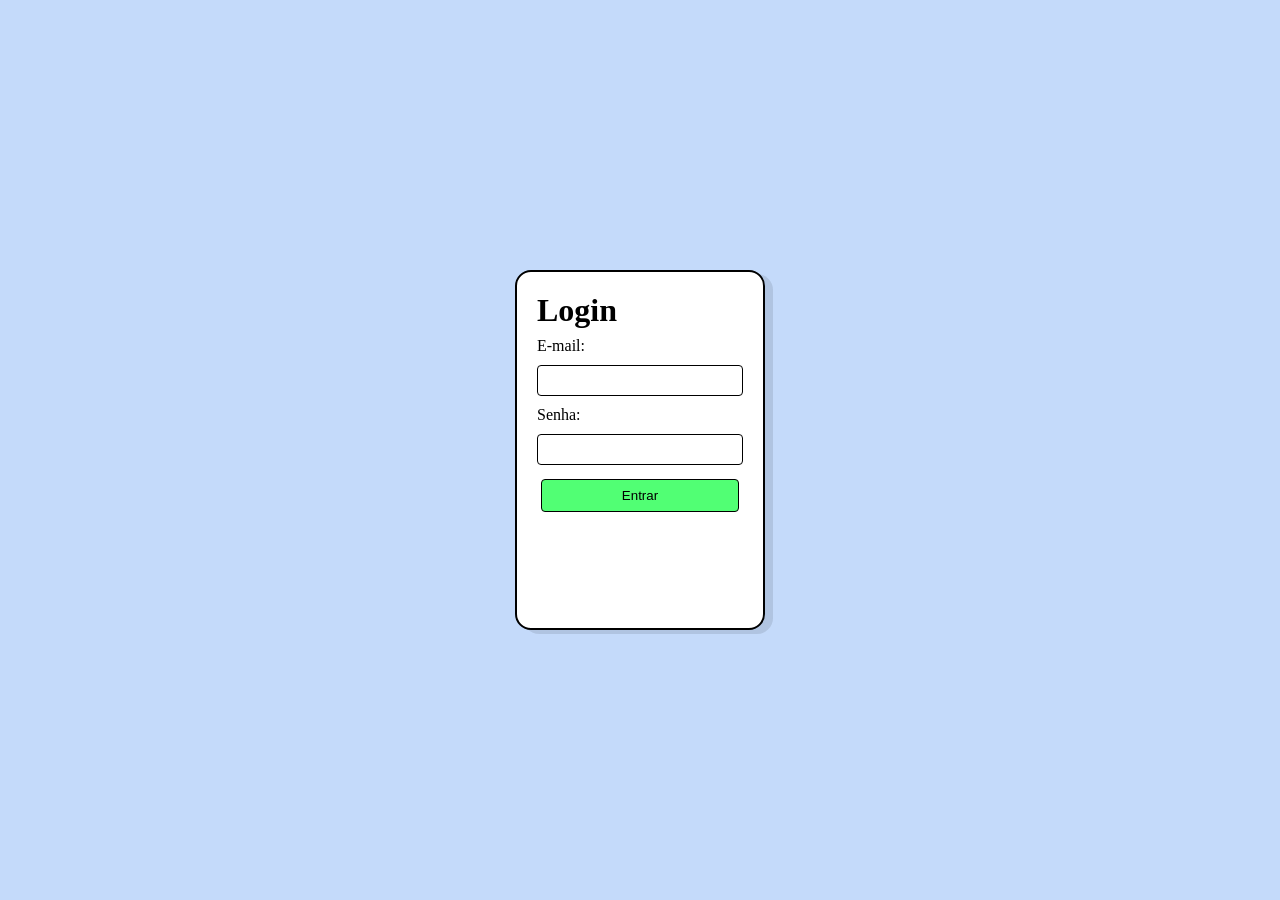
<file: Index.html>
<!DOCTYPE html>
<html lang="en">
<head>
    <meta charset="UTF-8">
    <meta name="viewport" content="width=device-width, initial-scale=1.0">
    <title>Login-simples</title>
    <link rel="stylesheet" href="Style.css">
</head>
<body>
    <div id="Back_login">
        <div id="Login">
            <h1>Login</h1>
            <form id="form">
                <label for="email">E-mail:</label>
                    <input type="text" name="E-mail" id="email" placeholder>
                <label for="senha">Senha:</label>
                    <input type="password" name="Senha" id="senha" placeholder>
                <button type="submit">Entrar</button>
            </form>
        </div>
    </div>
    <script src="Script.js"></script>
</body>
</html>
</file>
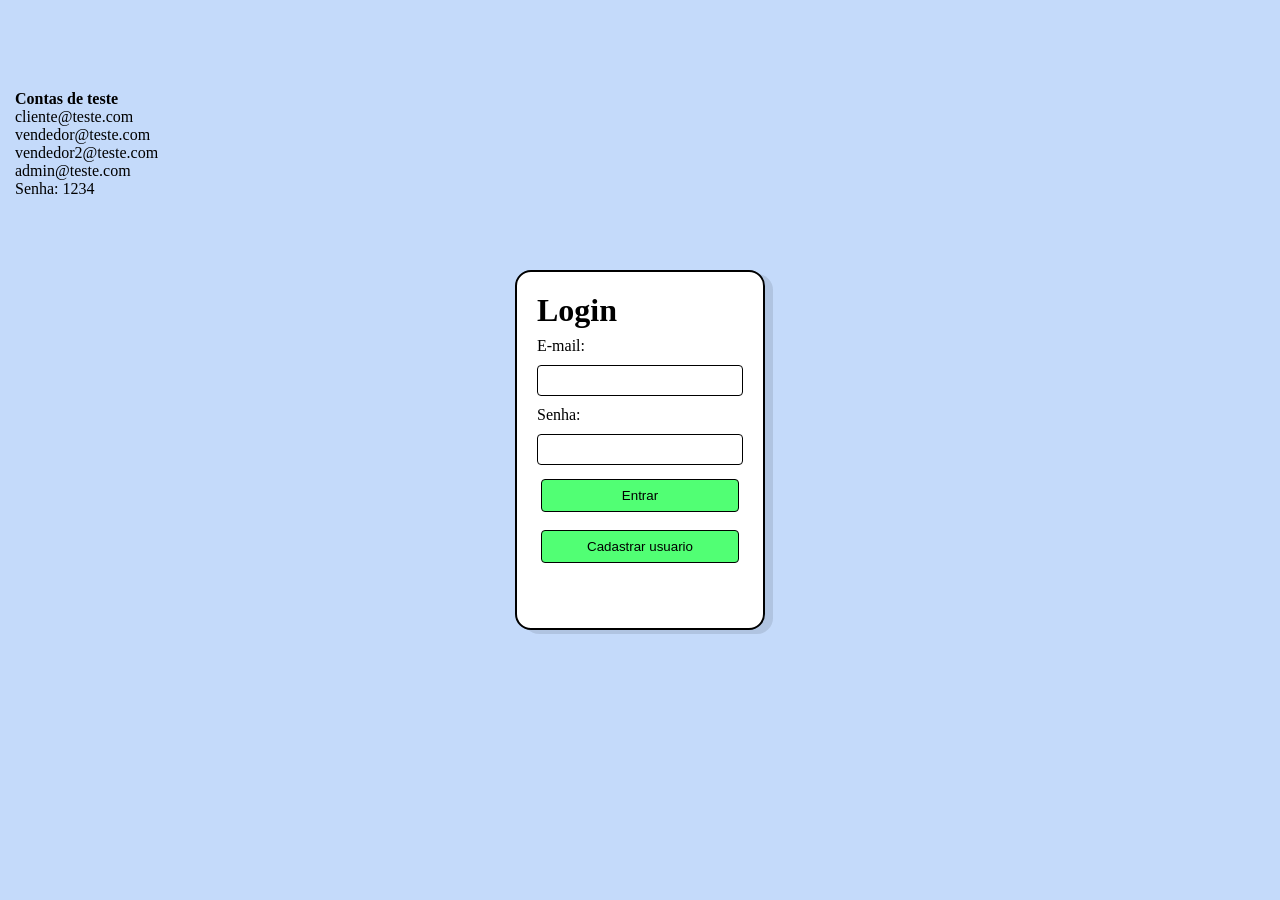
<file: index.html>
<!DOCTYPE html>
<html lang="pt-br">
<head>
    <meta charset="UTF-8">
    <meta name="viewport" content="width=device-width, initial-scale=1.0">
    <title>Central de Ar LTDA</title>
    <link rel="stylesheet" href="login.css">
</head>
<body>
    <!-- CONTAS DE TESTE (temporário) -->
    <div id="trapaca">
        <strong>Contas de teste</strong><br>
        cliente@teste.com<br>
        vendedor@teste.com<br>
        vendedor2@teste.com<br>
        admin@teste.com<br>
        Senha: 1234
    </div>
    <div id="Back_login">
        <div id="Login">
            <h1>Login</h1>
            <form id="form">
                <label for="email">E-mail:</label>
                    <input type="email" name="E-mail" id="email" placeholder>
                <label for="senha">Senha:</label>
                    <input type="password" name="Senha" id="senha" placeholder>
                <button type="submit" id="entrar">Entrar</button>
                <button type="button" id="cadastrar">Cadastrar usuario</button>
            </form>
        </div>
    </div>
    <script src="dados.js"></script>
    <script src="sessao.js"></script>
    <script src="Script.js"></script>
</body>
</html>
</file>
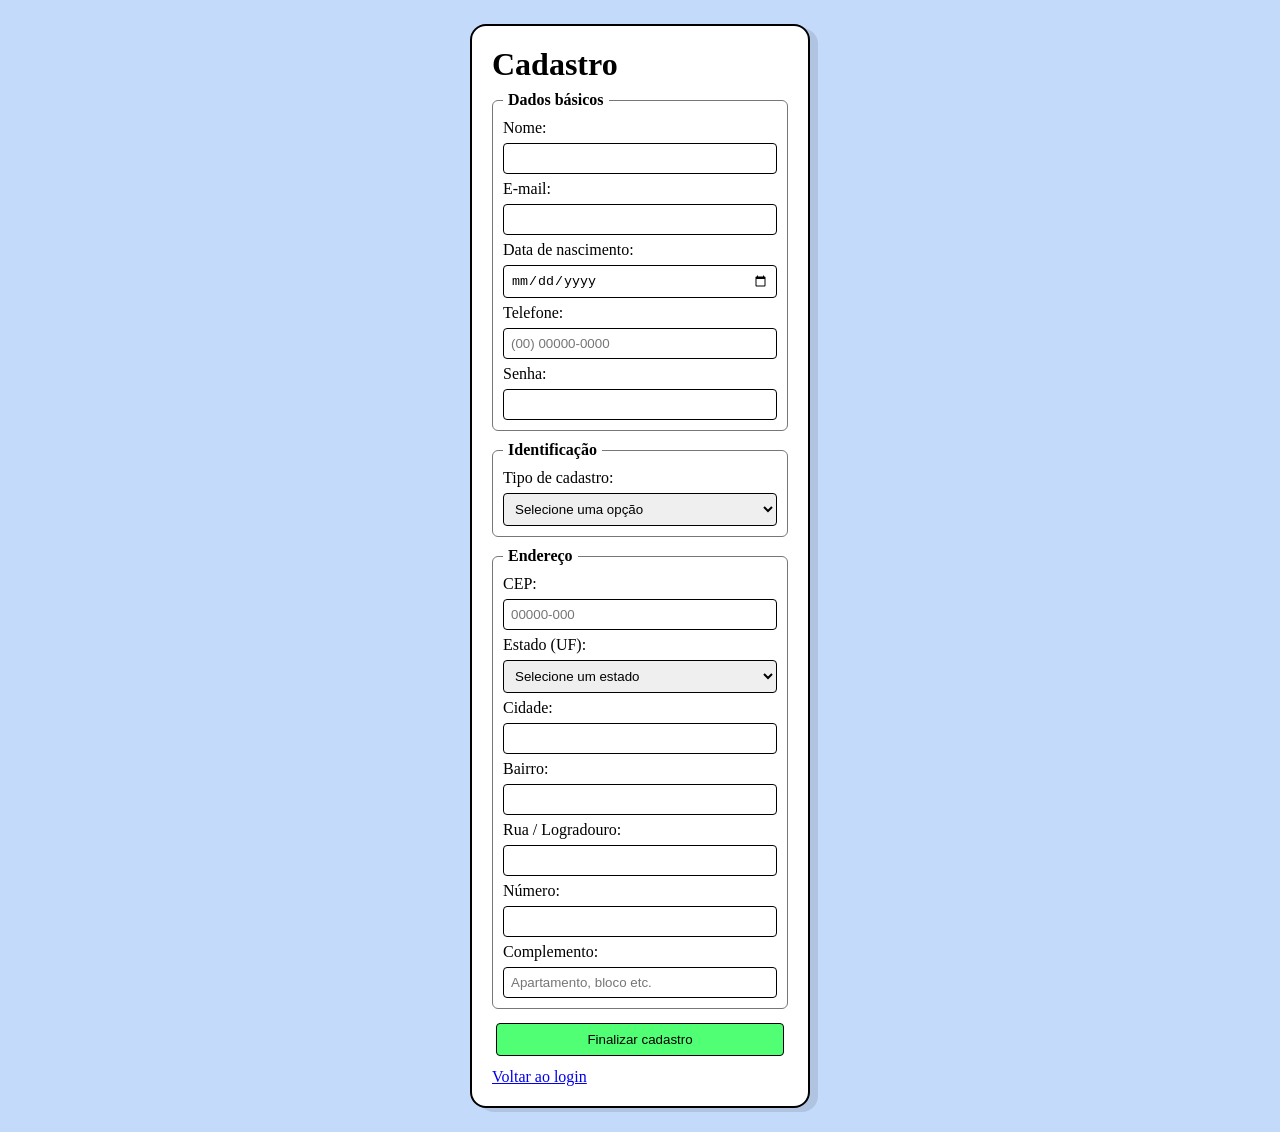
<file: cadastrar.html>
<!DOCTYPE html>
<html lang="pt-br">
<head>
    <meta charset="UTF-8">
    <meta name="viewport" content="width=device-width, initial-scale=1.0">
    <title>Central de Ar LTDA</title>
    <link rel="stylesheet" href="login.css">
</head>
<body>
    <div id="Back_cadastro">
        <div id="Cadastro">
            <h1>Cadastro</h1>
            <form id="cadastroForm">

                <!-- DADOS BÁSICOS -->

                <fieldset>
                    <legend>Dados básicos</legend>

                    <label for="nome">Nome:</label>
                    <input type="text" id="nome" required>

                    <label for="email">E-mail:</label>
                    <input type="email" id="email" required>

                    <label for="dataNascimento">Data de nascimento:</label>
                    <input type="date" id="dataNascimento" name="dataNascimento" required>

                    <label for="telefone">Telefone:</label>
                    <input type="tel" id="telefone" name="telefone" placeholder="(00) 00000-0000" maxlength="15" required>

                    <label for="senha">Senha:</label>
                    <input type="password" id="senha" required>
                </fieldset>

                <fieldset>
                    <legend>Identificação</legend>

                    <label for="opcoes">Tipo de cadastro:</label>
                    <select id="opcoes" required>
                        <option value="" selected disabled>Selecione uma opção</option>
                        <option value="cliente">Cliente</option>
                        <option value="vendedor">Vendedor</option>
                    </select>

                    <div id="dadosAdicionais" hidden>
                        <div id="campoCPF" hidden>
                            <label for="cpf">CPF:</label>
                            <input type="text" id="cpf" placeholder="000.000.000-00" maxlength="14">
                        </div>

                        <div id="campoCNPJ" hidden>
                            <label for="cnpj">CNPJ:</label>
                            <input type="text" id="cnpj" placeholder="00.000.000/0000-00" maxlength="18">

                            <label for="NomeLoja">Nome da loja:</label>
                            <input type="text" id="NomeLoja">
                        </div>
                    </div>

                </fieldset>

                <fieldset>
                    <legend>Endereço</legend>

                    <label for="cep">CEP:</label>
                    <input type="text" id="cep" placeholder="00000-000" maxlength="9" required>

                    <label for="estados">Estado (UF):</label>
                    <select id="estados" required>
                        <option value="" selected disabled>Selecione um estado</option>
                        <option value="AC">Acre</option>
                        <option value="AL">Alagoas</option>
                        <option value="AP">Amapá</option>
                        <option value="AM">Amazonas</option>
                        <option value="BA">Bahia</option>
                        <option value="CE">Ceará</option>
                        <option value="DF">Distrito Federal</option>
                        <option value="ES">Espírito Santo</option>
                        <option value="GO">Goiás</option>
                        <option value="MA">Maranhão</option>
                        <option value="MT">Mato Grosso</option>
                        <option value="MS">Mato Grosso do Sul</option>
                        <option value="MG">Minas Gerais</option>
                        <option value="PA">Pará</option>
                        <option value="PB">Paraíba</option>
                        <option value="PR">Paraná</option>
                        <option value="PE">Pernambuco</option>
                        <option value="PI">Piauí</option>
                        <option value="RJ">Rio de Janeiro</option>
                        <option value="RN">Rio Grande do Norte</option>
                        <option value="RS">Rio Grande do Sul</option>
                        <option value="RO">Rondônia</option>
                        <option value="RR">Roraima</option>
                        <option value="SC">Santa Catarina</option>
                        <option value="SP">São Paulo</option>
                        <option value="SE">Sergipe</option>
                        <option value="TO">Tocantins</option>
                    </select>

                    <label for="cidade">Cidade:</label>
                    <input type="text" id="cidade" required>

                    <label for="bairro">Bairro:</label>
                    <input type="text" id="bairro" required>

                    <label for="rua">Rua / Logradouro:</label>
                    <input type="text" id="rua" required>

                    <label for="numero">Número:</label>
                    <input type="text" id="numero" required>

                    <label for="complemento">Complemento:</label>
                    <input type="text" id="complemento" placeholder="Apartamento, bloco etc.">
                </fieldset>

                <button type="submit">Finalizar cadastro</button>
            </form>

            <a href="index.html">Voltar ao login</a>
        </div>
    </div>
    <script src="dados.js"></script>
    <script src="sessao.js"></script>
    <script src="Script.js"></script>
</body>
</html>
</file>
<file: Style.css>
* {
    padding: 0;
    margin: 0;
    box-sizing: border-box;
}

body {
    display: flex;
    justify-content: center;
    align-items: center;
    min-height: 100vh;
    padding: 24px 0;
    position: relative;
    background-color: #c4dafa;
}

#trapaca {
    position: absolute;
    left: 15px;
    top: 10%;
}

#trapaca2 {
    position: absolute;
    left: 15px;
    top: 15%;
}

/* LOGIN E CADASTRO */

#Back_login,
#Back_cadastro {
    padding: 4px;
    border: solid black 2px;
    border-radius: 16px;
    box-shadow: 8px 4px rgba(0,0,0,.1);
    background-color: white;
}

#Back_login {
    height: 360px;
    width: 250px;
}

#Back_cadastro {
    width: 340px;
    height: auto;
}

/* CONTEÚDO */

#Login,
#Cadastro {
    display: flex;
    flex-direction: column;
    gap: 8px;
    margin: 16px;
}

#Login form,
#Cadastro form {
    display: flex;
    flex-direction: column;
    gap: 10px;
}

/* CAMPOS */

#Login input,
#Cadastro input,
#Login select,
#Cadastro select {
    width: 100%;
    padding: 7px;
    border: 1px solid black;
    border-radius: 4px;
}

#Cadastro fieldset {
    display: flex;
    flex-direction: column;
    gap: 6px;
    padding: 10px;
    border: 1px solid #777;
    border-radius: 6px;
}

#Cadastro legend {
    padding: 0 5px;
    font-weight: bold;
}

#dadosAdicionais {
    margin-top: 10px;
}

/* BOTÕES */

#Login form button,
#Cadastro form button {
    margin: 4px;
    padding: 8px;
    border: solid black 1px;
    border-radius: 4px;
    cursor: pointer;
    background-color: rgb(81, 255, 116);
}

/* RESPEITA O ATRIBUTO HIDDEN */

[hidden] {
    display: none !important;
}
</file>
<file: login.css>
* {
    padding: 0;
    margin: 0;
    box-sizing: border-box;
}

body {
    display: flex;
    justify-content: center;
    align-items: center;
    min-height: 100vh;
    padding: 24px 0;
    position: relative;
    background-color: #c4dafa;
}

#trapaca {
    position: absolute;
    left: 15px;
    top: 10%;
}

#trapaca2 {
    position: absolute;
    left: 15px;
    top: 15%;
}

/* LOGIN E CADASTRO */

#Back_login,
#Back_cadastro {
    padding: 4px;
    border: solid black 2px;
    border-radius: 16px;
    box-shadow: 8px 4px rgba(0,0,0,.1);
    background-color: white;
}

#Back_login {
    height: 360px;
    width: 250px;
}

#Back_cadastro {
    width: 340px;
    height: auto;
}

/* CONTEÚDO */

#Login,
#Cadastro {
    display: flex;
    flex-direction: column;
    gap: 8px;
    margin: 16px;
}

#Login form,
#Cadastro form {
    display: flex;
    flex-direction: column;
    gap: 10px;
}

/* CAMPOS */

#Login input,
#Cadastro input,
#Login select,
#Cadastro select {
    width: 100%;
    padding: 7px;
    border: 1px solid black;
    border-radius: 4px;
}

#Cadastro fieldset {
    display: flex;
    flex-direction: column;
    gap: 6px;
    padding: 10px;
    border: 1px solid #777;
    border-radius: 6px;
}

#Cadastro legend {
    padding: 0 5px;
    font-weight: bold;
}

#dadosAdicionais {
    margin-top: 10px;
}

/* BOTÕES */

#Login form button,
#Cadastro form button {
    margin: 4px;
    padding: 8px;
    border: solid black 1px;
    border-radius: 4px;
    cursor: pointer;
    background-color: rgb(81, 255, 116);
}

/* RESPEITA O ATRIBUTO HIDDEN */

[hidden] {
    display: none !important;
}
</file>
